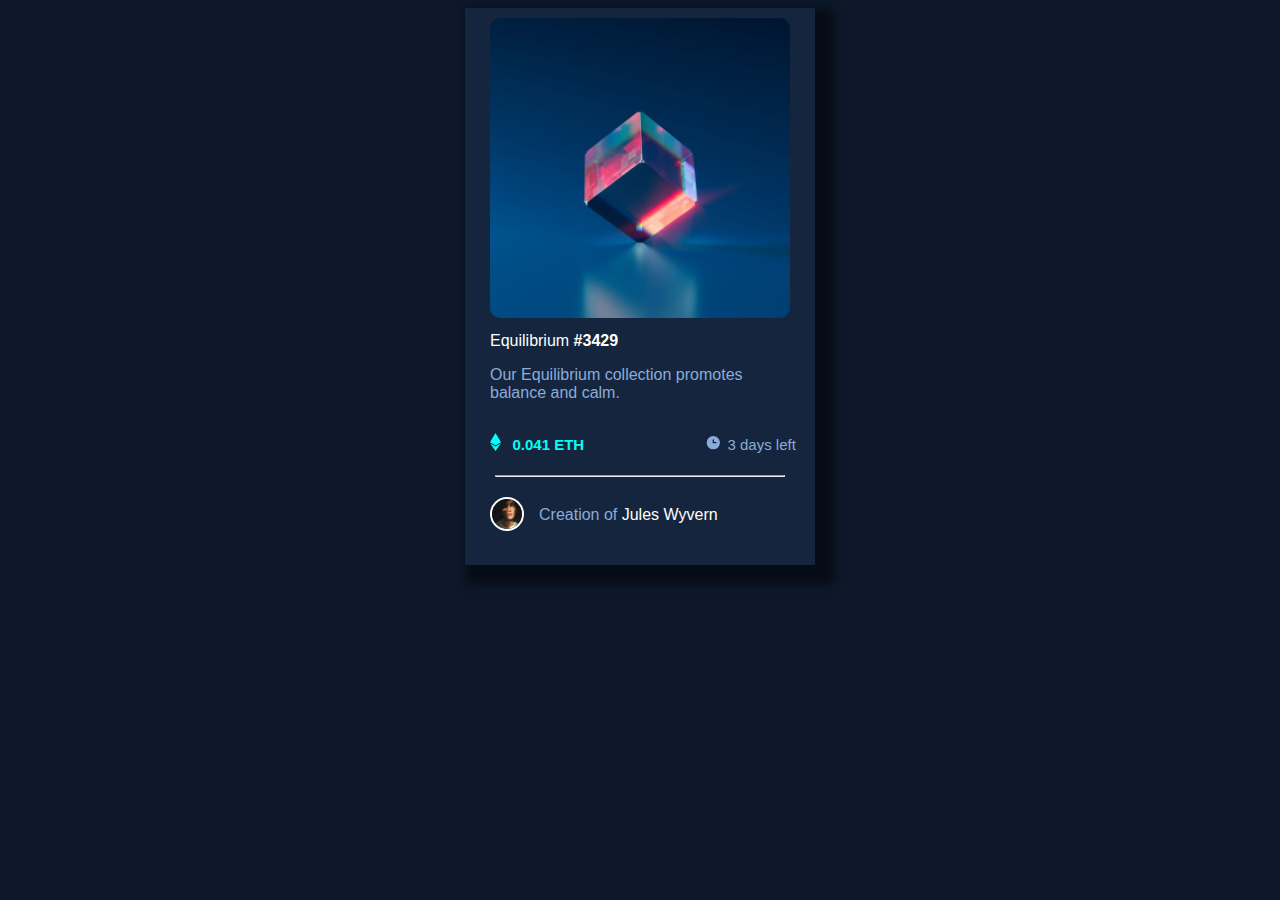
<file: index.html>
<!DOCTYPE html>
<html lang="en">
<head>
    <meta charset="UTF-8">
    <meta name="viewport" content="width=device-width, initial-scale=1.0">
    <title>card preview</title>
    <link rel="stylesheet" href="style.css">
</head>
<body>
    <div class="container">

        <a class="eq-img-link" href="#"></a>

        <a class="eq-link" href="#">Equilibrium <strong>#3429</strong></a>

        <p class="eq-disc">
            Our Equilibrium collection promotes
            balance and calm.
        </p>

        <img class="nd-img" src="images/icon-ethereum.svg" alt="">

        <h5>0.041 ETH</h5>

        <img class="clock-img" src="images/icon-clock.svg" alt="clock-img">

        <p class="days-left">3 days left</p>

        <hr>

        <img class="avatar-img" src="images/image-avatar.png" alt="">

        <p class="prelast">Creation of <a class="last" href="#">Jules Wyvern</a></p>

    </div>

</body>
</html>
</file>
<file: style.css>
body {
  background-color: hsl(217, 54%, 11%);
}

.container {
  position: relative;
  background-color: hsl(216, 50%, 16%);
  width: 350px;
  height: auto;
  margin: 0 auto;
  font-family: sans-serif;
  box-shadow: 10px 10px 10px 10px rgba(0, 0, 0, 0.5);
}

.eq-img-link:link {
  display: inline-block;
  background-image: url("images/image-equilibrium.jpg");
  width: 300px;
  height: 300px;
  margin-left: 25px;
  margin-top: 10px;
  margin-bottom: 10px;
  border-radius: 10px;
  background-size: cover;
}

.eq-img-link:hover {
  background-image: url("images/icon-view.svg");
  background-color: hsl(178, 100%, 50%, 0.5);
}

.eq-link:link {
  color: white;
  padding-left: 25px;
  text-decoration: none;
}

.eq-link:visited {
  color: white;
}

.eq-link:hover {
  color: hsl(178, 100%, 50%);
}

.eq-disc {
  color: hsl(215, 51%, 70%);
  padding: 0 25px;
}

.nd-img {
  padding-left: 25px;
  padding-top: 15px;
}

h5 {
  position: absolute;
  display: inline-block;
  color: hsl(178, 100%, 50%);
  font-size: 15px;
  padding-left: 7px;
  bottom: 87px;
}

.clock-img {
  padding-left: 200px;
}

.days-left {
  position: absolute;
  display: inline-block;
  color: hsl(215, 51%, 70%);
  font-size: 15px;
  bottom: 97px;
  padding-left: 5px;
}

hr {
  border-bottom: 1px thin #888;
  margin: 20px 30px;
}

.avatar-img {
  width: 30px;
  margin-left: 25px;
  margin-bottom: 30px;
  border-color: white;
  border-radius: 30px;
  border-style: solid;
  border-width: 2px;
}

.prelast {
  color: hsl(215, 51%, 70%);
  position: absolute;
  display: inline-block;
  bottom: 25px;
  padding-left: 15px;
}

.last:link {
  color: white;
  text-decoration: none;
}

.last:visited {
  color: white;
}

.last:hover {
  color: hsl(178, 100%, 50%);
}
</file>
